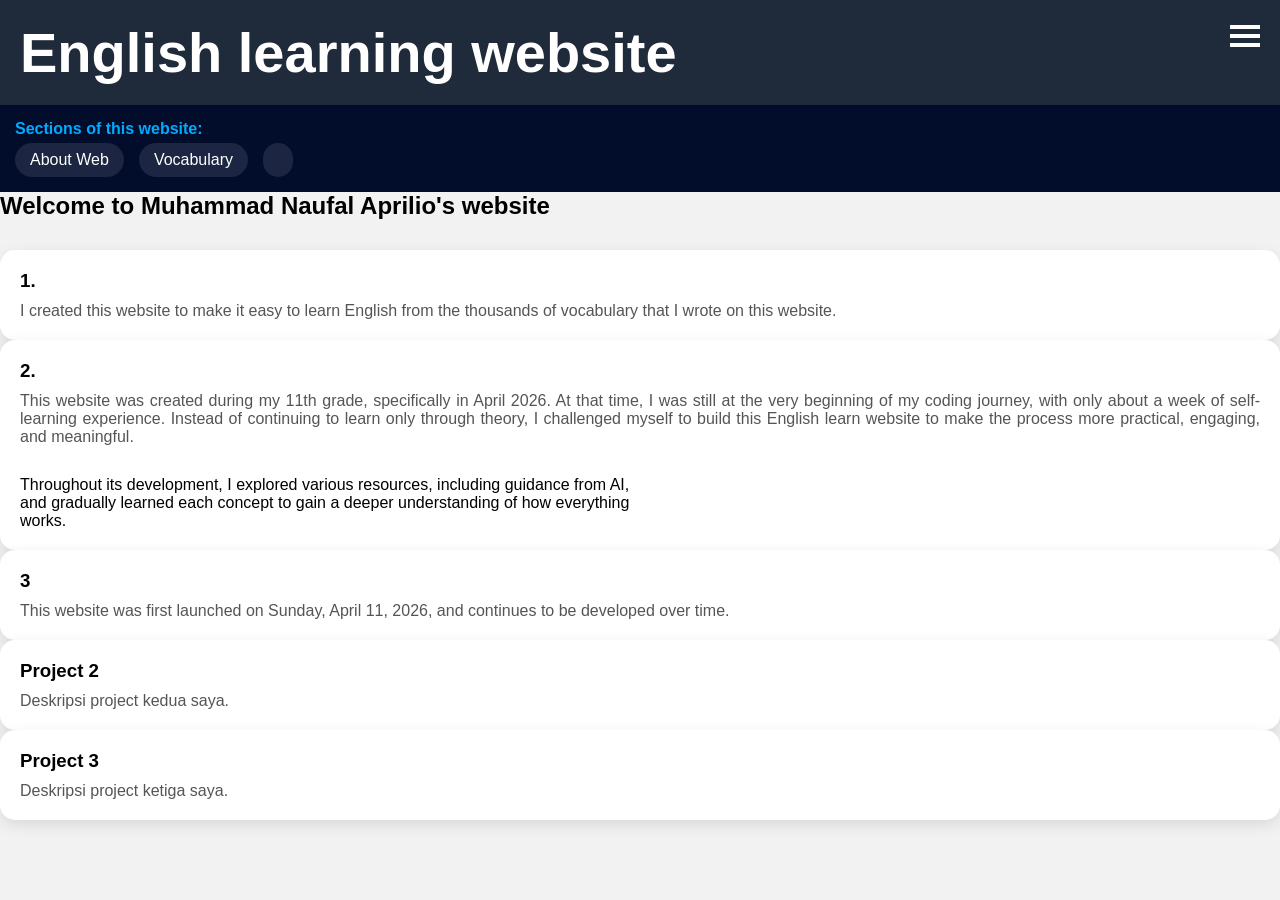
<file: index.html>
<!DOCTYPE html>
<html lang="id">
<head>
  <meta charset="UTF-8">
  <meta name="viewport" content="width=device-width, initial-scale=1.0">
  <title>Portofolio</title>
  <link rel="stylesheet" href="style.css">
</head>
<body>

<header class="header">
  <h1>English learning website</h1>
<div class="menu-btn" id="menuBtn" onclick="toggleMenu()">
  <span></span>
  <span></span>
  <span></span>
</div>
</header>

<div class="contact-bar">
  <span class="label">Sections of this website:</span>
   <div class="contact-list">

  <a href="index.html">About Web</a>
  <a href="kosakata.html">Vocabulary</a>
  <a href=""></a>
</div>
</div>
<div class="content">
  <p></p>
  <h2>Welcome to Muhammad Naufal Aprilio's website</h2>
  <p></p>
  </div>
  <div class="container">
    </div>
    <div class="card">
       <h3> 1.</h3>
      <p>I created this website to make it easy to learn English from the thousands of vocabulary that I wrote on this website. </p>
    </div>
      <div class="card">
      <h3>2.</h3>
      <p>This website was created during my 11th grade, specifically in April 2026. At that time, I was still at the very beginning of my coding journey, with only about a week of self-learning experience. Instead of continuing to learn only through theory, I challenged myself to build this English learn website to make the process more practical, engaging, and meaningful.</p>
      <div class="container"
      <p>   Throughout its development, I explored various resources, including guidance from AI, and gradually learned each concept to gain a deeper understanding of how everything works.</p>
      </div>
    </div>

    <div class="card">
      <h3>3
      </h3>
      <p>This website was first launched on Sunday, April 11, 2026, and continues to be developed over time.</p>
    </div>
      
      <div class="card">
      <h3>Project 2</h3>
      <p>Deskripsi project kedua saya.</p>
    </div>

    <div class="card">
      <h3>Project 3</h3>
      <p>Deskripsi project ketiga saya.</p>
      </giv>
  
  </div>
  </div>
</section>

<!-- SIDEBAR -->
<div class="sidebar" id="sidebar">
  
  <a href="index.html">Home</a>
  <a href="about.html">About</a>
  <a href="project.html">Project</a>
  <a href="contact.html">Contact</a>
</div>

<div class="overlay" id="overlay" onclick="toggleMenu()"></div>

<script>
function toggleMenu() {
  const sidebar = document.getElementById("sidebar");
  const overlay = document.getElementById("overlay");
  const menuBtn = document.getElementById("menuBtn");

  sidebar.classList.toggle("active");
  overlay.classList.toggle("active");
  menuBtn.classList.toggle("active");
}
</script>
</body>
</html>
</file>
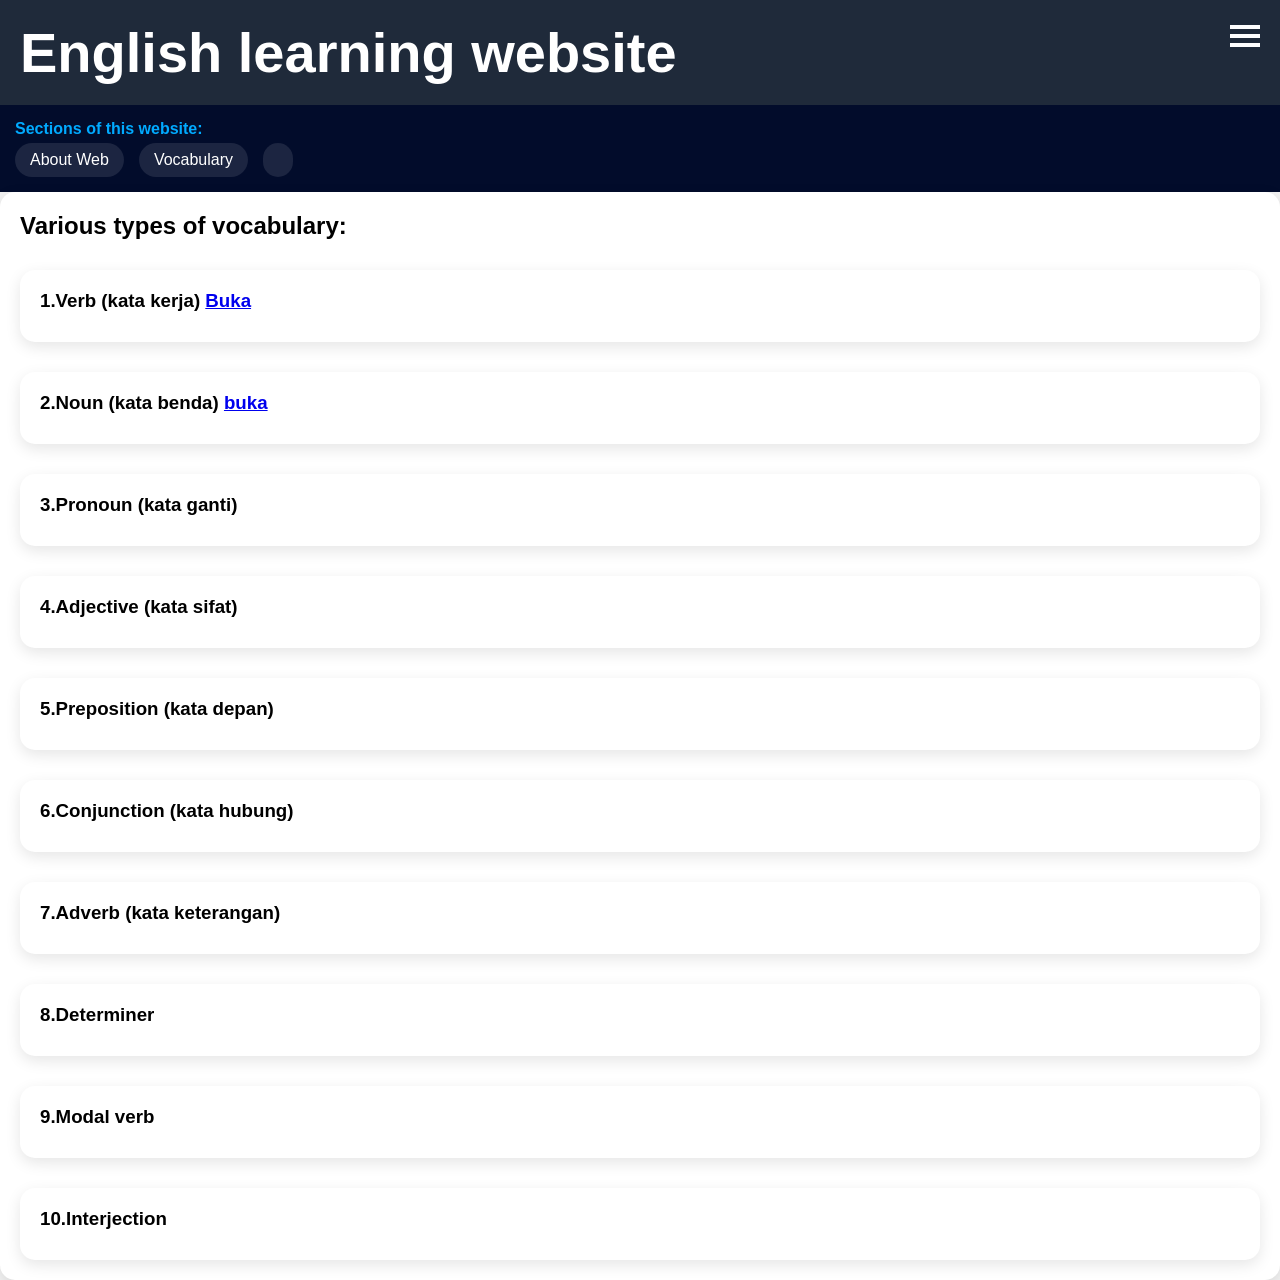
<file: kosakata.html>
<!DOCTYPE html>
<html lang="id">
<head>
  <meta charset="UTF-8">
  <meta name="viewport" content="width=device-width, initial-scale=1.0">
  <title>Portofolio</title>
  <link rel="stylesheet" href="style.css">
</head>
<body>

<header class="header">
  <h1>English learning website</h1>
<div class="menu-btn" id="menuBtn" onclick="toggleMenu()">
  <span></span>
  <span></span>
  <span></span>
</div>
</header>

<div class="contact-bar">
  <span class="label">Sections of this website:</span>
   <div class="contact-list">

  <a href="index.html">About Web</a>
  <a href="kosakata.html">Vocabulary</a>
  <a href=""></a>
</div>
</div>
<div class="content">
   <div class="card">
  <p></p>
  <h2>Various types of vocabulary:</h2>
  <p></p>
   
         <div class="container">
    </div>
    <div class="card">
       <h3> 1.Verb (kata kerja)  <a href="https://docs.google.com/document/d/1J8noNAfUxYLWWEM5PyQ9UwyTp8k_OnoN/edit?usp=drivesdk&ouid=100853041304321697290&rtpof=true&sd=true" target="_blank">
  Buka 
</a>
    </div>
           <div class="container">
    </div>
    <div class="card">
       <h3> 2.Noun (kata benda)  <a href="https://docs.google.com/spreadsheets/d/1ND3miiP4ZjhRMuhiF_rfJ-81Vqzo5TA4/edit?usp=drivesdk&ouid=100853041304321697290&rtpof=true&sd=true">buka</a>
</h3>
    </div>
           <div class="container">
    </div>
    <div class="card">
       <h3> 3.Pronoun (kata ganti)</h3>
    </div>
       <div class="container">
    </div>
    <div class="card">
       <h3> 4.Adjective (kata sifat)</h3>
    </div>
       <div class="container">
    </div>
    <div class="card">
       <h3> 5.Preposition (kata depan)</h3>
    </div>
           <div class="container">
    </div>
    <div class="card">
       <h3> 6.Conjunction (kata hubung)</h3>
    </div>
           <div class="container">
    </div>
    <div class="card">
       <h3> 7.Adverb (kata keterangan)</h3>
    </div>
           <div class="container">
    </div>
    <div class="card">
       <h3> 8.Determiner</h3>
    </div>
           <div class="container">
    </div>
    <div class="card">
       <h3> 9.Modal verb</h3>
    </div>
           <div class="container">
    </div>
    <div class="card">
       <h3> 10.Interjection</h3>
    </div>
       <!-- SIDEBAR -->
<div class="sidebar" id="sidebar">
  
       
  <a href="about.html">About</a>
  <a href="project.html">Project</a>
  <a href="contact.html">Contact</a>
</div>

<div class="overlay" id="overlay" onclick="toggleMenu()"></div>

<script>
function toggleMenu() {
  const sidebar = document.getElementById("sidebar");
  const overlay = document.getElementById("overlay");
  const menuBtn = document.getElementById("menuBtn");

  sidebar.classList.toggle("active");
  overlay.classList.toggle("active");
  menuBtn.classList.toggle("active");
}
</script>
</body>
</html>
</file>
<file: style.css>
/* RESET */
* {
  margin: 0;
  padding: 0;
  box-sizing: border-box;
  font-family: sans-serif;
}

/* BODY */
body {
  background: #f2f2f2;
}

/* HEADER */
header {
  background: #1f2a3a;
  color: white;
  padding: 20px;
  font-size: 28px;
  font-weight: bold;
  position: relative;
}

/* HAMBURGER BUTTON */
.menu-btn {
  position: fixed;
  top: 20px;
  right: 20px;
  width: 30px;
  height: 25px;
  cursor: pointer;
  z-index: 1001;
}

.menu-btn span {
  display: block;
  height: 4px;
  width: 100%;
  background: white;
  margin: 5px 0;
  transition: 0.3s;
}

/* ANIMASI JADI X */
.menu-btn.active span:nth-child(1) {
  transform: rotate(45deg) translate(6px, 6px);
}

.menu-btn.active span:nth-child(2) {
  opacity: 0;
}

.menu-btn.active span:nth-child(3) {
  transform: rotate(-45deg) translate(6px, -6px);
}

/* CONTACT BAR */
.contact-bar {
  background: #020c2b;
  color: white;
  padding: 15px;
}
.contact-list {
  display: flex;
  overflow-x: auto;   /* ini bikin bisa geser */
  gap: 15px;
  margin-top: 5px;
  scroll-behavior: smooth;
}

.contact-list::-webkit-scrollbar {
  display: none;
}

.contact-list a {
  flex: 0 0 auto;
  color: white;
  text-decoration: none;
  padding: 8px 15px;
  background: rgba(255,255,255,0.1);
  border-radius: 20px;
  white-space: nowrap;
}
.contact-bar span {
  color: #00aaff;
  font-weight: bold;
}

/* HERO */
.hero {
  text-align: center;
  padding: 10px 20px;
}

.hero h2 {
  font-size: 32px;
  margin-bottom: 10px;
}

.hero p {
  color: #555;
}

/* SIDEBAR */
.sidebar {
  position: fixed;
  top: 0;
  right: -100%;
  width: 70%px;
  height: 100%;
  background:linear-gradient(180deg, #111111, #333333, #999999);
  padding-top: 60px;
  transition: 0.4s;
  z-index: 1000;
  box-shadow: -5px 0 15px rgba(0,0,0,0.5);
}

.sidebar a {
  display: block;
  color: #fff;
  padding: 18px 25px;
  margin: 10px 15px;
  text-decoration: none;
  font-size: 20px;
  border-radius: 10px;
  transition: 0.3s;
  position: relative;
  overflow: hidden;
}

/* HOVER EFFECT */
.sidebar a:hover {
  background: linear-gradient(45deg, #00aaff, #0055ff);
  transform: translateX(8px);
  box-shadow: 0 5px 15px rgba(0,0,0,0.3);
}

/* GARIS KIRI */
.sidebar a::before {
  content: "";
  position: absolute;
  left: 0;
  top: 0;
  width: 5px;
  height: 100%;
  background: #00aaff;
  opacity: 0;
  transition: 0.3s;
}

.sidebar a:hover::before {
  opacity: 1;
}

/* ANIMASI MASUK */
.sidebar a {
  opacity: 0;
  transform: translateX(20px);
}

.sidebar.active a {
  opacity: 1;
  transform: translateX(0);
}

.sidebar.active a:nth-child(1) { transition-delay: 0.2s; }
.sidebar.active a:nth-child(2) { transition-delay: 0.3s; }
.sidebar.active a:nth-child(3) { transition-delay: 0.6s; }
.sidebar.active a:nth-child(4) { transition-delay: 0.7s; }

/* SIDEBAR AKTIF */
.sidebar.active {
  right: 0;
}
.sidebar a {
  border-bottom: 1px solid rgba(226,225,225,0.3);
}
/* OVERLAY */
.overlay {
  position: fixed;
  top: 0;
  left: 0;
  width: 100%;
  height: 100%;
  background: rgba(0,0,0,0.5);
  display: none;
  z-index: 999;
}

.overlay.active {
  display: block;
}
/* CONTAINER */
.container {
  display: grid;
  grid-template-columns: repeat(auto-fit, minmax(250px, 1fr));
  gap: 20px;
  margin-top: 30px;
}

/* CARD */
.card {
  background: white;
  padding: 20px;
  border-radius: 15px;
  box-shadow: 0 5px 15px rgba(0,0,0,0.1);
  transition: 0.3s;
}

/* HOVER EFFECT */
.card:hover {
  transform: translateY(-5px);
  box-shadow: 0 10px 25px rgba(0,0,0,0.2);
}

/* TEXT */
.card h3 {
  margin-bottom: 10px;
}

.card p {
  color: #555;
}.
img {
  width: 100%;
  height: auto;
  display: block;
}
p {
  text-align: justify;
  text-justify: inter-word;
}
</file>
